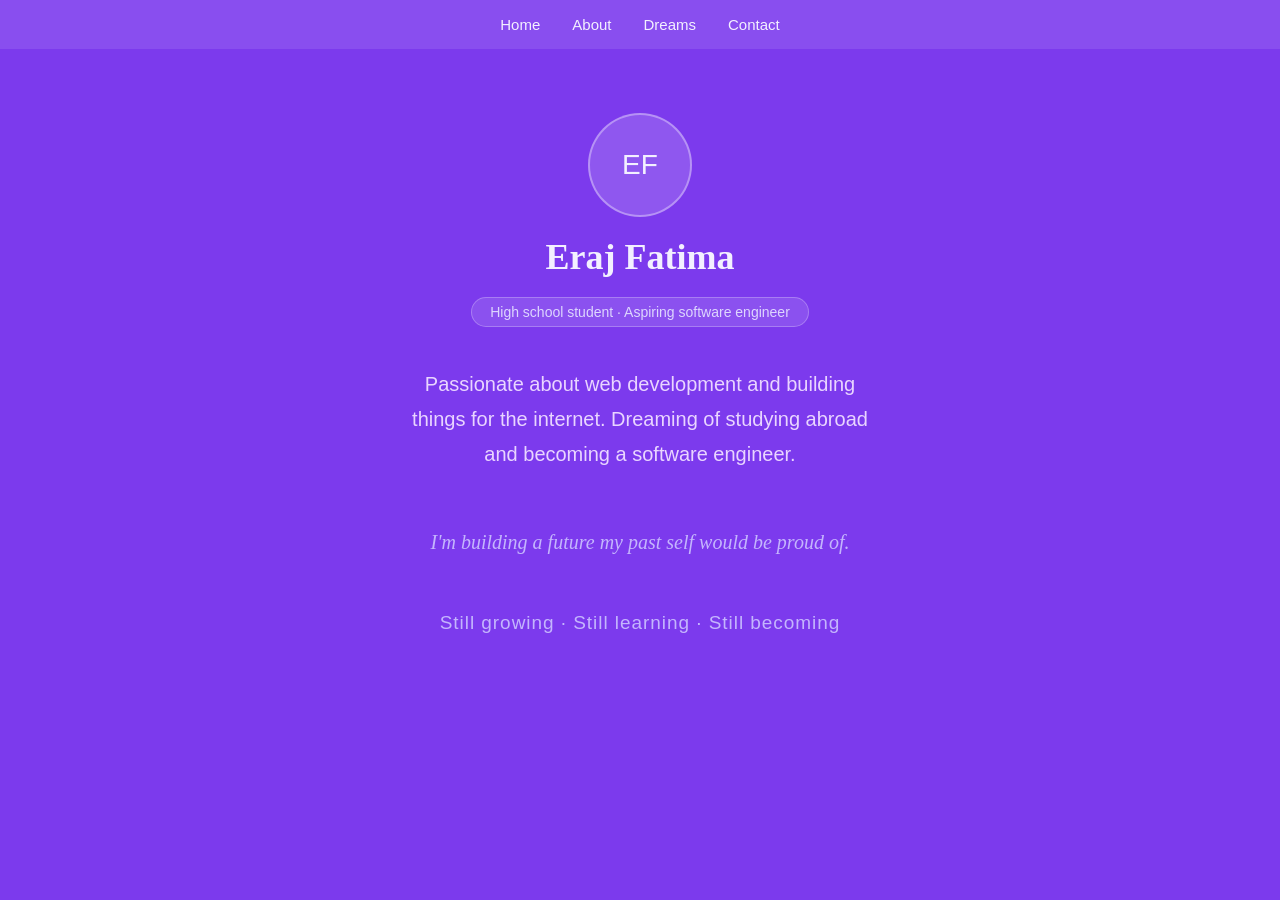
<file: index.html>
<!DOCTYPE html>
<html lang="en">
<head>
    <meta charset="UTF-8">
    <meta name="viewport" content="width=device-width, initial-scale=1.0">
    <link   rel="stylesheet" href="index.css">
    <link rel="preconnect" href="https://fonts.googleapis.com">
<link rel="preconnect" href="https://fonts.gstatic.com" crossorigin>
<link href="https://fonts.googleapis.com/css2?family=Finlandica+Headline:ital,wght@0,100..900;1,100..900&family=Open+Sans:ital,wght@0,300..800;1,300..800&display=swap" rel="stylesheet">
    <title>NextVersion</title>
</head>

<body>
<!-- NAVBAR -->
<nav>
  <a href="#">Home</a>
  <a href="about.html">About</a>
  <a href="dream.html">Dreams</a>
  <a href="contact.html">Contact</a>
</nav>

<section id="hero">
  <div class="avatar">EF</div>
  <h1>Eraj Fatima</h1>
  <span class="role-badge">High school student · Aspiring software engineer</span>
  <p class="bio">
    Passionate about web development and building things for the internet.
    Dreaming of studying abroad and becoming a software engineer.
  </p>
  <p class="tagline">I'm building a future my past self would be proud of.</p>
  <p class="tagline2">Still growing · Still learning · Still becoming</p>
</section>


</body>
</html>
</file>
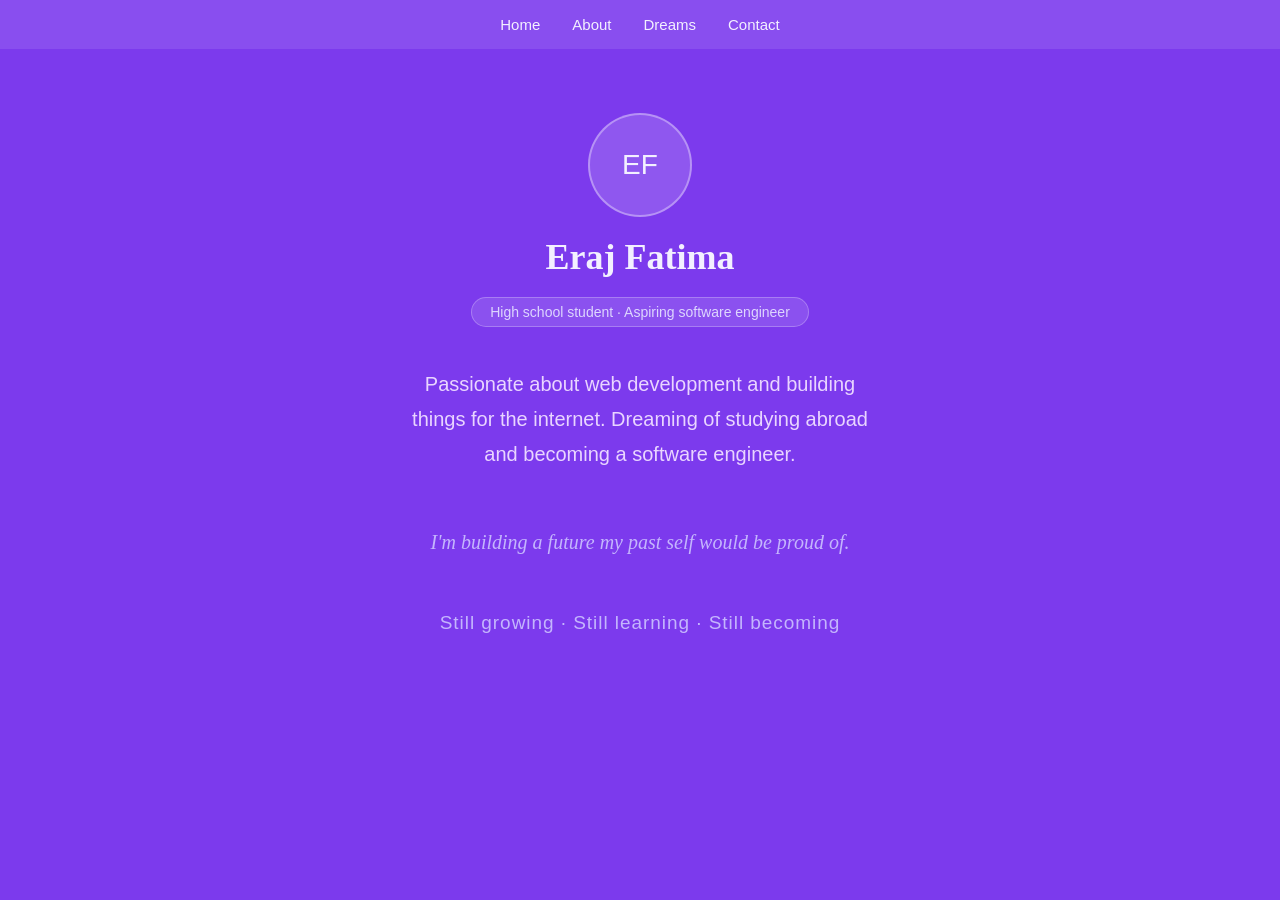
<file: NextVersion/index.html>
<!DOCTYPE html>
<html lang="en">
<head>
    <meta charset="UTF-8">
    <meta name="viewport" content="width=device-width, initial-scale=1.0">
    <link   rel="stylesheet" href="index.css">
    <link rel="preconnect" href="https://fonts.googleapis.com">
<link rel="preconnect" href="https://fonts.gstatic.com" crossorigin>
<link href="https://fonts.googleapis.com/css2?family=Finlandica+Headline:ital,wght@0,100..900;1,100..900&family=Open+Sans:ital,wght@0,300..800;1,300..800&display=swap" rel="stylesheet">
    <title>NextVersion</title>
</head>

<body>
<!-- NAVBAR -->
<nav>
  <a href="#">Home</a>
  <a href="about.html">About</a>
  <a href="dream.html">Dreams</a>
  <a href="contact.html">Contact</a>
</nav>

<section id="hero">
  <div class="avatar">EF</div>
  <h1>Eraj Fatima</h1>
  <span class="role-badge">High school student · Aspiring software engineer</span>
  <p class="bio">
    Passionate about web development and building things for the internet.
    Dreaming of studying abroad and becoming a software engineer.
  </p>
  <p class="tagline">I'm building a future my past self would be proud of.</p>
  <p class="tagline2">Still growing · Still learning · Still becoming</p>
</section>


</body>
</html>
</file>
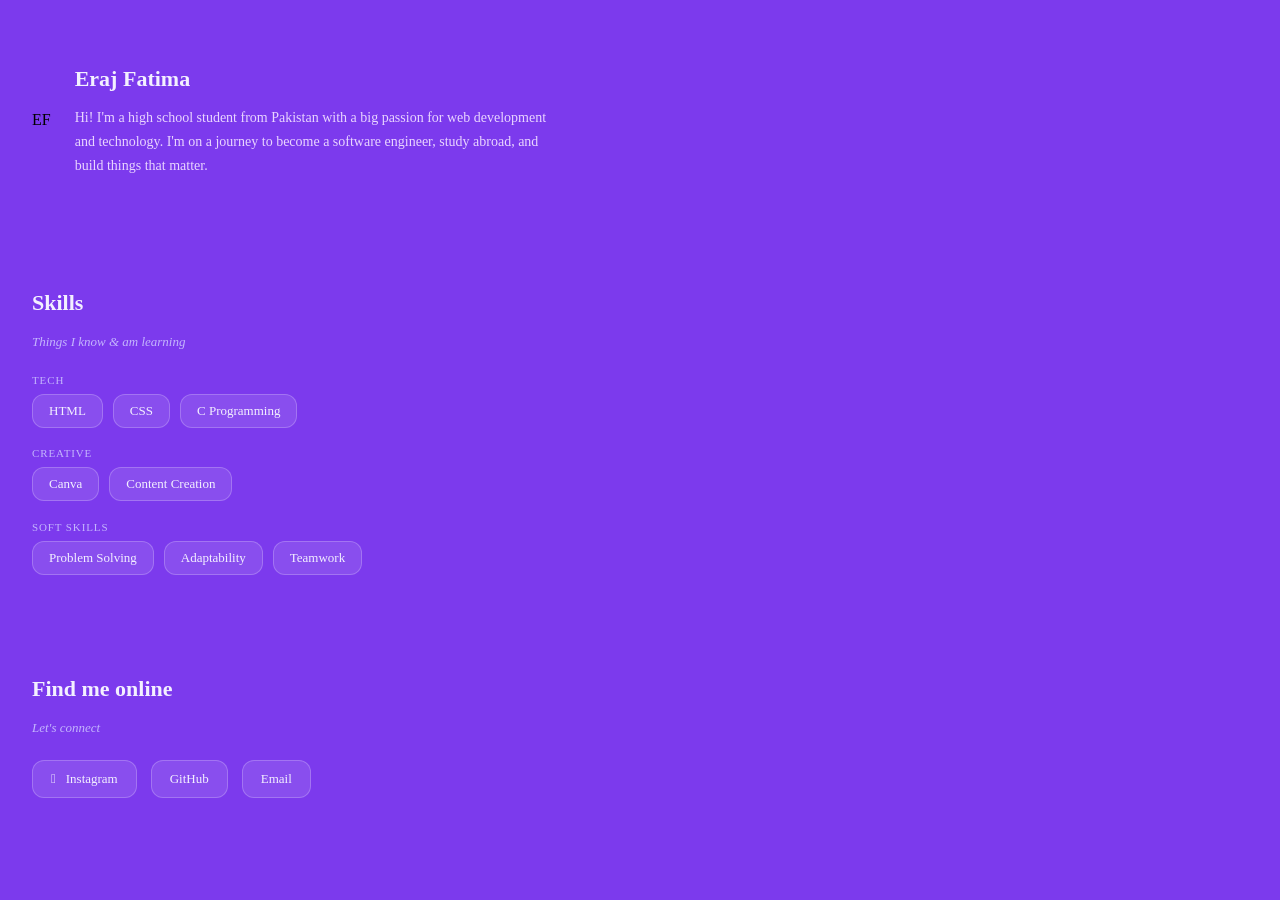
<file: about.html>
<!DOCTYPE html>
<html lang="en">
<head>
  <meta charset="UTF-8">
  <title>About — Eraj Fatima</title>
  <link rel="stylesheet" href="about.css">
</head>
<body>

  <!-- BIO -->
  <section id="about-hero">
    <div class="avatar">EF</div>
    <div class="about-text">
      <h1>Eraj Fatima</h1>
      <p>Hi! I'm a high school student from Pakistan with a big passion for
      web development and technology. I'm on a journey to become a software
      engineer, study abroad, and build things that matter.</p>
    </div>
  </section>

  <!-- SKILLS -->
  <section id="skills">
    <h2>Skills</h2>
    <p class="sub">Things I know &amp; am learning</p>

    <div class="skill-cat-block">
      <p class="cat-label">Tech</p>
      <div class="skills-row">
        <span class="skill">HTML</span>
        <span class="skill">CSS</span>
        <span class="skill">C Programming</span>
      </div>
    </div>

    <div class="skill-cat-block">
      <p class="cat-label">Creative</p>
      <div class="skills-row">
        <span class="skill">Canva</span>
        <span class="skill">Content Creation</span>
      </div>
    </div>

    <div class="skill-cat-block">
      <p class="cat-label">Soft skills</p>
      <div class="skills-row">
        <span class="skill">Problem Solving</span>
        <span class="skill">Adaptability</span>
        <span class="skill">Teamwork</span>
      </div>
    </div>
  </section>

  <!-- SOCIAL LINKS -->
  <section id="social">
    <h2>Find me online</h2>
    <p class="sub">Let's connect</p>

    <div class="social-row">
      <a href="https://www.instagram.com/future_globalstudent/" class="soc-card" target="_blank">
        <span class="soc-icon insta">&#xe61a;</span>
        <span class="soc-label">Instagram</span>
      </a>
      <a href="https://github.com/Eraj67" class="soc-card" target="_blank">
        <span class="soc-label">GitHub</span>
      </a>
      <a href="mailto:erajfatima.work@gmail.com" class="soc-card">
        <span class="soc-label">Email</span>
      </a>
    </div>
  </section>

</body>
</html>
</file>
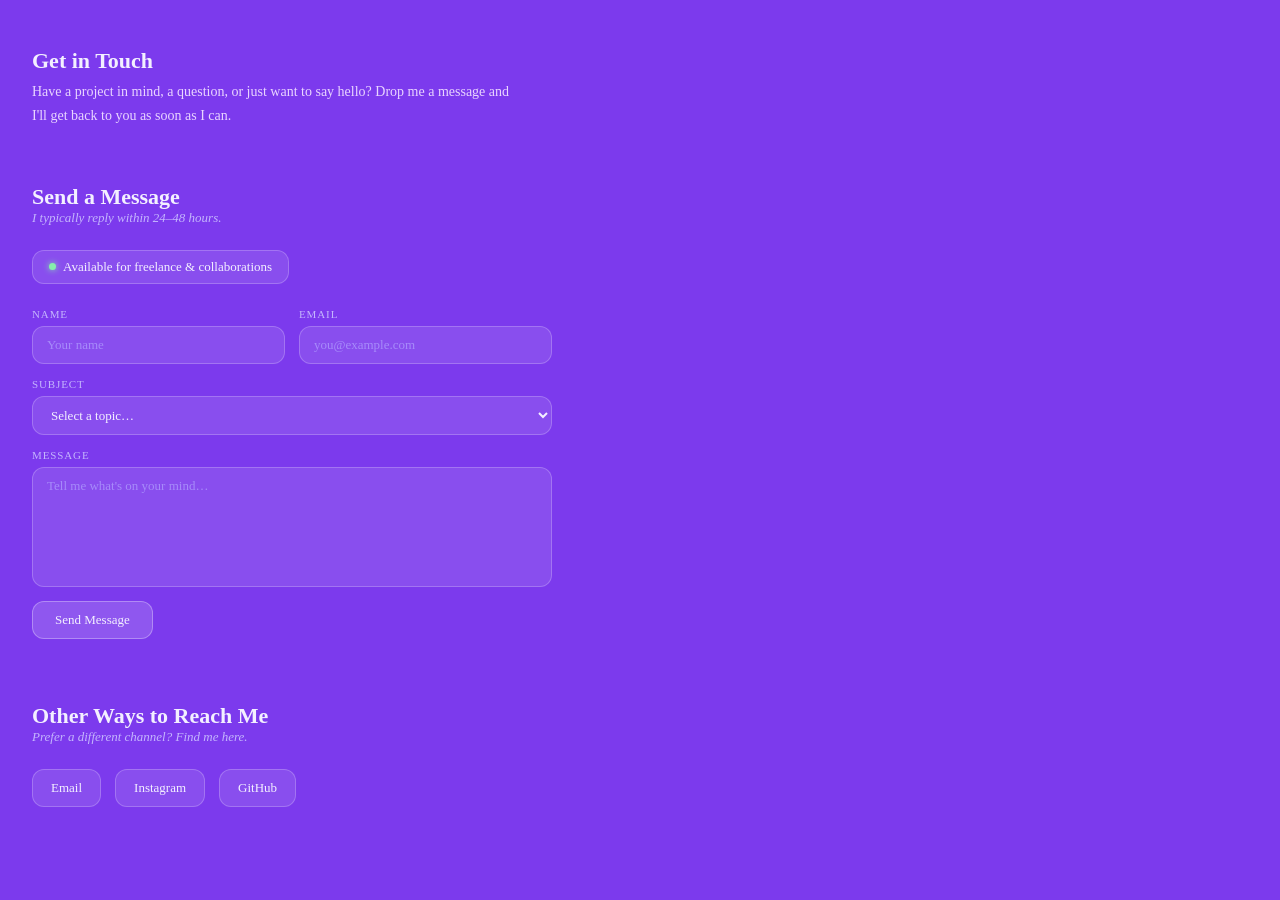
<file: contact.html>
<!DOCTYPE html>
<html lang="en">
<head>
    <meta charset="UTF-8">
    <meta name="viewport" content="width=device-width, initial-scale=1.0">
    <link  rel="stylesheet" href="contact.css">
    <title>Contact</title>
</head>
<body>

<!-- ====== TOP SECTION: Title and description ====== -->
  <section id="contact-hero">
    <div>
      <h1>Get in Touch</h1>
      <p>Have a project in mind, a question, or just want to say hello? Drop me a message and I'll get back to you as soon as I can.</p>
    </div>
  </section>
 
  <!-- ====== MIDDLE SECTION: Contact Form ====== -->
  <section id="contact-form-section">
 
    <h2>Send a Message</h2>
    <p class="sub">I typically reply within 24–48 hours.</p>
 
    <!-- Green dot badge -->
    <div class="avail-badge">
      <span class="dot"></span>
      Available for freelance &amp; collaborations
    </div>
 
    <!-- The Form -->
    <form class="contact-form" onsubmit="handleSubmit(event)">
 
      <!-- Name and Email side by side -->
      <div class="form-row">
        <div class="field">
          <label for="name">Name</label>
          <input id="name" type="text" placeholder="Your name" required />
        </div>
        <div class="field">
          <label for="email">Email</label>
          <input id="email" type="email" placeholder="you@example.com" required />
        </div>
      </div>
 
      <!-- Subject dropdown -->
      <div class="field">
        <label for="subject">Subject</label>
        <select id="subject">
          <option value="">Select a topic…</option>
          <option>Project Collaboration</option>
          <option>Freelance Inquiry</option>
          <option>General Question</option>
          <option>Just Saying Hi</option>
        </select>
      </div>
 
      <!-- Message box -->
      <div class="field">
        <label for="message">Message</label>
        <textarea id="message" placeholder="Tell me what's on your mind…" required></textarea>
      </div>
 
      <!-- Send button -->
      <button type="submit" class="btn-send">Send Message</button>
 
      <!-- This shows after form is submitted -->
      <p class="success-msg" id="successMsg">✓ Message sent! I'll be in touch soon.</p>
 
    </form>
  </section>
 
  <!-- ====== BOTTOM SECTION: Social / Contact Links ====== -->
  <section id="contact-links">
 
    <h2>Other Ways to Reach Me</h2>
    <p class="sub">Prefer a different channel? Find me here.</p>
 
    <div class="contact-row">
 
      <a href="mailto:erajfatima177@gmail.com" class="contact-card">
        Email 
      </a>
 
         <a href="https://www.instagram.com/future_globalstudent/" target="_blank" class="contact-card">
          Instagram
        </a>
      <a href="https://github.com/erajfatima" target="_blank" class="contact-card">
        GitHub 
      </a>
 
    </div>
  </section>
 
  <!-- JavaScript: makes the form show a success message -->
  <script>
    function handleSubmit(e) {
      e.preventDefault(); /* stop page from reloading */
      document.getElementById('successMsg').style.display = 'block';
      e.target.reset(); /* clear the form fields */
      setTimeout(function() {
        document.getElementById('successMsg').style.display = 'none';
      }, 5000); /* hide message after 5 seconds */
    }
  </script>
 



</body>
</html>
</file>
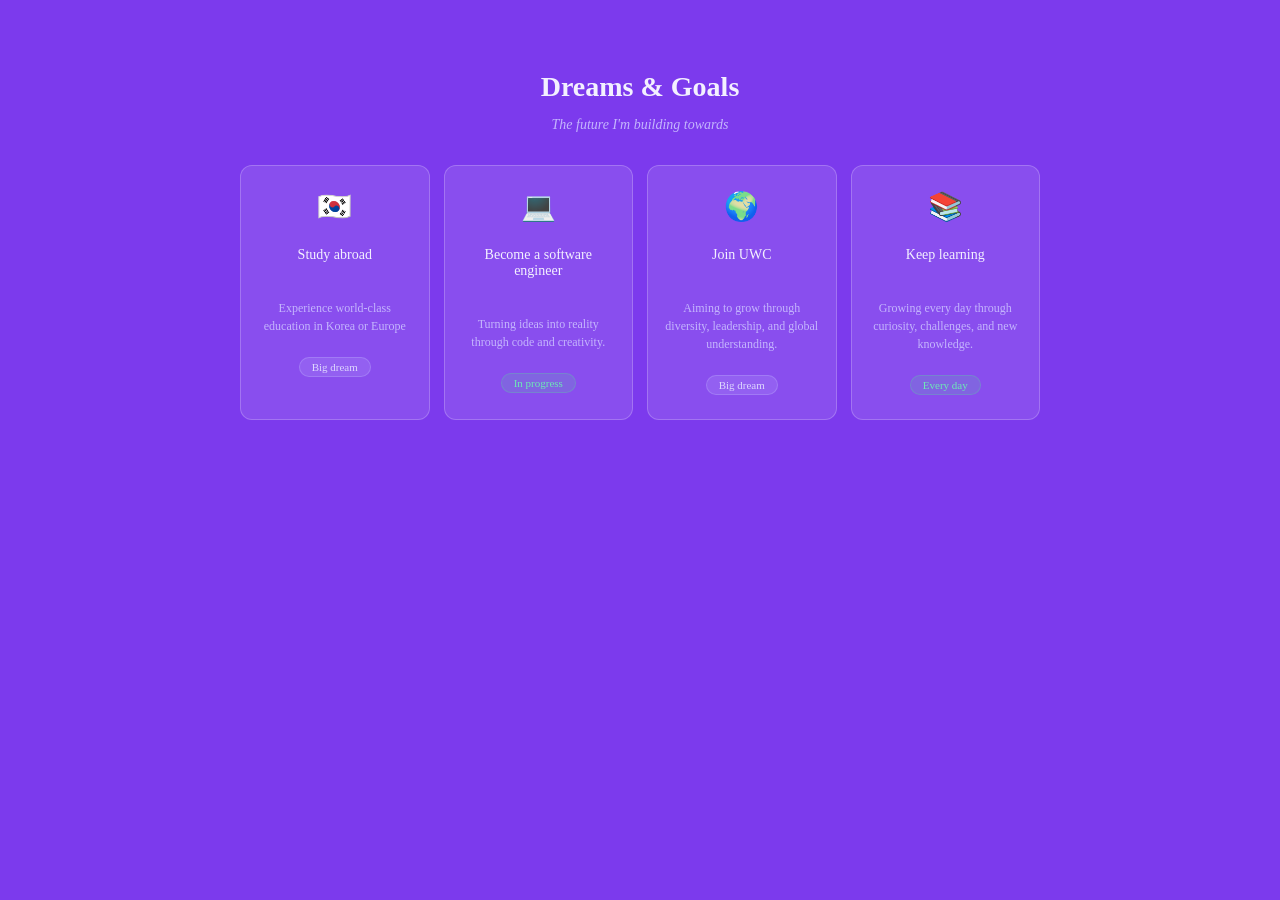
<file: dream.html>
<!DOCTYPE html>
<html lang="en">
<head>
    <meta charset="UTF-8">
    <meta name="viewport" content="width=device-width, initial-scale=1.0">
    <link  rel="stylesheet" href="dream.css">
    <title>Dream</title>
</head>
<body>

    <section id="dreams">
  <h2>Dreams & Goals</h2>
  <p class="sec-sub">The future I'm building towards</p>

  <div class="dreams-grid">

    <div class="dream-card">
      <div class="icon-wrap">🇰🇷</div>
      <h3>Study abroad</h3>
      <p>Experience world-class education in Korea or Europe</p>
      <span class="status dream">Big dream</span>
    </div>

    <div class="dream-card">
      <div class="icon-wrap">💻</div>
      <h3>Become a software engineer</h3>
      <p>Turning ideas into reality through code and creativity.</p>
      <span class="status active">In progress</span>
    </div>

    <div class="dream-card">
      <div class="icon-wrap">🌍</div>
      <h3>Join UWC</h3>
      <p>Aiming to grow through diversity, leadership, and global understanding.</p>
      <span class="status dream">Big dream</span>
    </div>

    <div class="dream-card">
      <div class="icon-wrap">📚</div>
      <h3>Keep learning</h3>
      <p>Growing every day through curiosity, challenges, and new knowledge.</p>
      <span class="status active">Every day</span>
    </div>

  </div>

</section>

</body>
</html>
</file>
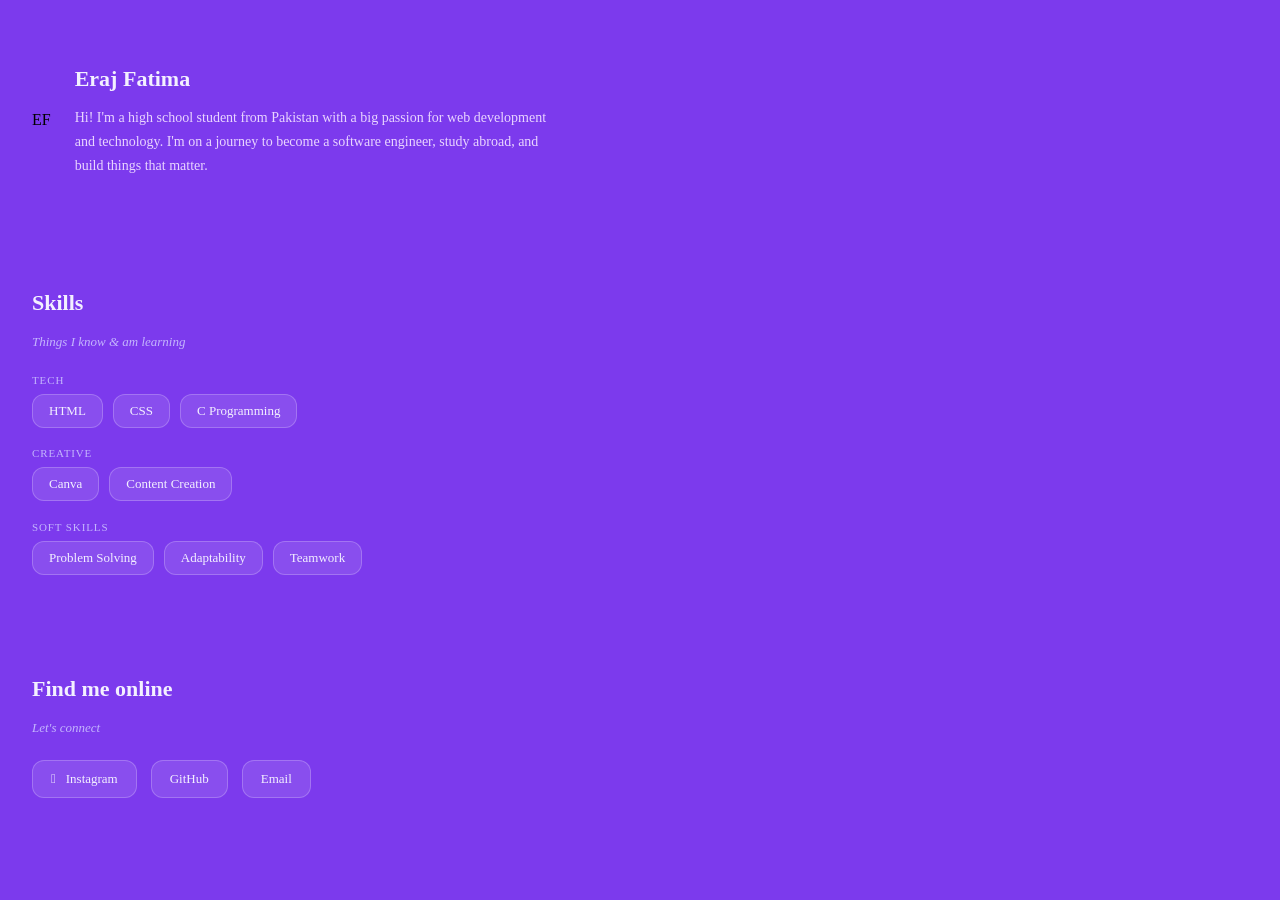
<file: NextVersion/about.html>
<!DOCTYPE html>
<html lang="en">
<head>
  <meta charset="UTF-8">
  <title>About — Eraj Fatima</title>
  <link rel="stylesheet" href="about.css">
</head>
<body>

  <!-- BIO -->
  <section id="about-hero">
    <div class="avatar">EF</div>
    <div class="about-text">
      <h1>Eraj Fatima</h1>
      <p>Hi! I'm a high school student from Pakistan with a big passion for
      web development and technology. I'm on a journey to become a software
      engineer, study abroad, and build things that matter.</p>
    </div>
  </section>

  <!-- SKILLS -->
  <section id="skills">
    <h2>Skills</h2>
    <p class="sub">Things I know &amp; am learning</p>

    <div class="skill-cat-block">
      <p class="cat-label">Tech</p>
      <div class="skills-row">
        <span class="skill">HTML</span>
        <span class="skill">CSS</span>
        <span class="skill">C Programming</span>
      </div>
    </div>

    <div class="skill-cat-block">
      <p class="cat-label">Creative</p>
      <div class="skills-row">
        <span class="skill">Canva</span>
        <span class="skill">Content Creation</span>
      </div>
    </div>

    <div class="skill-cat-block">
      <p class="cat-label">Soft skills</p>
      <div class="skills-row">
        <span class="skill">Problem Solving</span>
        <span class="skill">Adaptability</span>
        <span class="skill">Teamwork</span>
      </div>
    </div>
  </section>

  <!-- SOCIAL LINKS -->
  <section id="social">
    <h2>Find me online</h2>
    <p class="sub">Let's connect</p>

    <div class="social-row">
      <a href="https://www.instagram.com/future_globalstudent/" class="soc-card" target="_blank">
        <span class="soc-icon insta">&#xe61a;</span>
        <span class="soc-label">Instagram</span>
      </a>
      <a href="https://github.com/Eraj67" class="soc-card" target="_blank">
        <span class="soc-label">GitHub</span>
      </a>
      <a href="mailto:erajfatima177@gmail.com" class="soc-card">
        <span class="soc-label">Email</span>
      </a>
    </div>
  </section>

</body>
</html>
</file>
<file: index.css>
body {
  background: #7c3aed;
  min-height: 100vh;
  margin: 0;
  font-family: Georgia, serif;
}

nav {
  background: rgba(255,255,255,0.1);
  padding: 1rem 2rem;
  text-align: center;
  display: flex;
  justify-content: center;
  gap: 2rem;
}
nav a { color: #f3f0ff; 
  text-decoration: none; 
  font-family: sans-serif; 
  font-size: 15px; 
}
nav a:hover { 
  text-decoration: underline; 
}

#hero {
  display: flex;
  flex-direction: column;
  align-items: center;
  text-align: center;
  padding: 4rem 2rem;
  gap: 1.2rem;
}
.avatar {
  width: 100px; height: 100px;
  border-radius: 50%;
  background: rgba(255,255,255,0.15);
  border: 2px solid rgba(255,255,255,0.35);
  display: flex; align-items: center; justify-content: center;
  font-size: 28px; color: #f3f0ff;
  font-family: sans-serif;
}
h1 { font-size: 36px; color: #f3f0ff; margin: 0; }
.role-badge {
  background: rgba(255,255,255,0.12);
  border: 1px solid rgba(255,255,255,0.25);
  border-radius: 999px;
  padding: 6px 18px;
  color: #ddd6fe;
  font-family: sans-serif;
  font-size: 14px;
}
.bio {
  max-width: 480px;
  color: #e9d5ff;
  font-size: 20px;
  line-height: 1.75;
  font-family: sans-serif;
}
.tagline { color: #c4b5fd;
font-style: italic;
font-size: 20px;
font-weight: 100;
}
.tagline2 { color: #c4b5fd;
font-size: 19px; 
letter-spacing: 0.05em; 
font-family: sans-serif;
font-weight: 100; 
}
</file>
<file: NextVersion/index.css>
body {
  background: #7c3aed;
  min-height: 100vh;
  margin: 0;
  font-family: Georgia, serif;
}

nav {
  background: rgba(255,255,255,0.1);
  padding: 1rem 2rem;
  text-align: center;
  display: flex;
  justify-content: center;
  gap: 2rem;
}
nav a { color: #f3f0ff; 
  text-decoration: none; 
  font-family: sans-serif; 
  font-size: 15px; 
}
nav a:hover { 
  text-decoration: underline; 
}

#hero {
  display: flex;
  flex-direction: column;
  align-items: center;
  text-align: center;
  padding: 4rem 2rem;
  gap: 1.2rem;
}
.avatar {
  width: 100px; height: 100px;
  border-radius: 50%;
  background: rgba(255,255,255,0.15);
  border: 2px solid rgba(255,255,255,0.35);
  display: flex; align-items: center; justify-content: center;
  font-size: 28px; color: #f3f0ff;
  font-family: sans-serif;
}
h1 { font-size: 36px; color: #f3f0ff; margin: 0; }
.role-badge {
  background: rgba(255,255,255,0.12);
  border: 1px solid rgba(255,255,255,0.25);
  border-radius: 999px;
  padding: 6px 18px;
  color: #ddd6fe;
  font-family: sans-serif;
  font-size: 14px;
}
.bio {
  max-width: 480px;
  color: #e9d5ff;
  font-size: 20px;
  line-height: 1.75;
  font-family: sans-serif;
}
.tagline { color: #c4b5fd;
font-style: italic;
font-size: 20px;
font-weight: 100;
}
.tagline2 { color: #c4b5fd;
font-size: 19px; 
letter-spacing: 0.05em; 
font-family: sans-serif;
font-weight: 100; 
}
</file>
<file: about.css>
body { background: #7c3aed;
  min-height: 100vh;
  margin: 0;
  font-family: Georgia, serif;}

#about-hero {
  display: flex;
  align-items: center;
  gap: 1.5rem;
  padding: 3rem 2rem;
  flex-wrap: wrap;
}
#about-hero h1 { 
    font-size: 22px; 
    color: #f3f0ff; 
    margin-bottom: 6px; 
}
#about-hero p  { 
    font-size: 14px; 
    color: #e9d5ff; 
    line-height: 1.7; 
    max-width: 480px; 
}

#skills, #social { padding: 2rem; }
#skills h2, #social h2 { 
    font-size: 22px; 
    color: #f3f0ff; 
    font-family: Georgia, serif; 
}
.sub { 
    font-size: 13px; 
    color: #c4b5fd; 
    font-style: italic; 
    margin-bottom: 1.5rem; 
}

.cat-label { 
    font-size: 11px; 
    letter-spacing: 0.08em; 
    text-transform: uppercase; 
    color: #c4b5fd; 
    margin-bottom: 8px; 
}
.skill-cat-block { margin-bottom: 1.2rem; }
.skills-row { 
    display: flex; 
    flex-wrap: wrap; 
    gap: 10px; 
}
.skill {
  background: rgba(255,255,255,0.10);
  border: 0.5px solid rgba(255,255,255,0.22);
  border-radius: 12px;
  padding: 8px 16px;
  font-size: 13px;
  color: #f3f0ff;
}
.skill:hover { background: rgba(255,255,255,0.2); }

.social-row { display: flex; 
    gap: 14px; 
    flex-wrap: wrap; 
}
.soc-card {
  display: flex; align-items: center; gap: 10px;
  background: rgba(255,255,255,0.10);
  border: 0.5px solid rgba(255,255,255,0.22);
  border-radius: 12px;
  padding: 10px 18px;
  text-decoration: none;
  color: #f3f0ff;
  font-size: 13px;
}
.soc-card:hover { background: rgba(255,255,255,0.2); }
</file>
<file: contact.css>
* {
  box-sizing: border-box;
  margin: 0;
  padding: 0;
}
 
body {
  background: #7c3aed;
  min-height: 100vh;
  font-family: Georgia, serif;
  color: #f3f0ff;
}
 
 
/* ── Hero Section (top title area) ── */
 
#contact-hero {
  display: flex;
  align-items: center;
  gap: 1.5rem;
  padding: 3rem 2rem 1.5rem;
  flex-wrap: wrap;
}
 
#contact-hero h1 {
  font-size: 22px;
  color: #f3f0ff;
  margin-bottom: 6px;
}
 
#contact-hero p {
  font-size: 14px;
  color: #e9d5ff;
  line-height: 1.7;
  max-width: 480px;
}
 
 
/* ── Section Padding ── */
 
#contact-form-section,
#contact-links {
  padding: 2rem;
}
 
 
/* ── Section Headings ── */
 
#contact-form-section h2,
#contact-links h2 {
  font-size: 22px;
  color: #f3f0ff;
  font-family: Georgia, serif;
}
 
 
/* ── Subtitle / italic caption under headings ── */
 
.sub {
  font-size: 13px;
  color: #c4b5fd;
  font-style: italic;
  margin-bottom: 1.5rem;
}
 
 
/* ── Availability Badge (green dot) ── */
 
.avail-badge {
  display: inline-flex;
  align-items: center;
  gap: 7px;
  background: rgba(255, 255, 255, 0.10);
  border: 0.5px solid rgba(255, 255, 255, 0.22);
  border-radius: 12px;
  padding: 8px 16px;
  font-size: 13px;
  color: #f3f0ff;
  margin-bottom: 1.5rem;
}
 
/* The green pulsing dot inside the badge */
.dot {
  width: 7px;
  height: 7px;
  border-radius: 50%;
  background: #86efac;
  box-shadow: 0 0 6px #86efac;
  animation: pulse 2s infinite;
}
 
@keyframes pulse {
  0%, 100% { opacity: 1; }
  50%       { opacity: 0.4; }
}
 
 
/* ── Contact Form ── */
 
.contact-form {
  display: flex;
  flex-direction: column;
  gap: 14px;
  max-width: 520px;
}
 
/* Name + Email sit side by side */
.form-row {
  display: flex;
  gap: 14px;
  flex-wrap: wrap; /* stacks on small screens */
}
 
.form-row .field {
  flex: 1;
  min-width: 160px;
}
 
 
/* ── Each label + input pair ── */
 
.field {
  display: flex;
  flex-direction: column;
  gap: 6px;
}
 
/* Small uppercase label above each input */
.field label {
  font-size: 11px;
  letter-spacing: 0.08em;
  text-transform: uppercase;
  color: #c4b5fd;
}
 
/* Shared style for input, textarea, and select */
.field input,
.field textarea,
.field select {
  background: rgba(255, 255, 255, 0.10);
  border: 0.5px solid rgba(255, 255, 255, 0.22);
  border-radius: 12px;
  padding: 10px 14px;
  font-size: 13px;
  color: #f3f0ff;
  font-family: Georgia, serif;
  outline: none;
  width: 100%;
  transition: background 0.2s, border-color 0.2s;
}
 
/* Placeholder text color */
.field input::placeholder,
.field textarea::placeholder {
  color: #a78bfa;
}
 
/* Highlight when user clicks into a field */
.field input:focus,
.field textarea:focus,
.field select:focus {
  background: rgba(255, 255, 255, 0.18);
  border-color: rgba(255, 255, 255, 0.45);
}
 
/* Dropdown option colors */
.field select option {
  background: #7c3aed;
  color: #f3f0ff;
}
 
/* Make the message box taller */
.field textarea {
  height: 120px;
  resize: none;
}
 
 
/* ── Send Button ── */
 
.btn-send {
  display: inline-block;
  background: rgba(255, 255, 255, 0.15);
  border: 0.5px solid rgba(255, 255, 255, 0.30);
  border-radius: 12px;
  padding: 10px 22px;
  font-size: 13px;
  color: #f3f0ff;
  font-family: Georgia, serif;
  cursor: pointer;
  transition: background 0.2s;
  align-self: flex-start;
}
 
.btn-send:hover {
  background: rgba(255, 255, 255, 0.25);
}
 
 
/* ── Success Message (hidden by default) ── */
 
.success-msg {
  display: none; /* JavaScript will show this */
  font-size: 13px;
  color: #d8b4fe;
  font-style: italic;
  margin-top: 4px;
}
 
 
/* ── Contact Link Cards (bottom section) ── */
 
.contact-row {
  display: flex;
  gap: 14px;
  flex-wrap: wrap;
}
 
.contact-card {
  display: inline-flex;
  align-items: center;
  background: rgba(255, 255, 255, 0.10);
  border: 0.5px solid rgba(255, 255, 255, 0.22);
  border-radius: 12px;
  padding: 10px 18px;
  text-decoration: none;   /* removes underline from links */
  color: #f3f0ff;
  font-size: 13px;
  transition: background 0.2s;
}
 
.contact-card:hover {
  background: rgba(255, 255, 255, 0.20);
}
</file>
<file: dream.css>
body { background: #7c3aed;
  min-height: 100vh;
  margin: 0;
  font-family: Georgia, serif;}

#dreams { 
    padding: 3rem 2rem; 
    text-align: center; 
}
#dreams h2 { 
    font-size: 28px; 
    color: #f3f0ff; 
    font-family: Georgia, serif; 
    margin-bottom: 6px; 
}
.sec-sub { 
    color: #c4b5fd; 
    font-style: italic; 
    font-size: 14px; 
    margin-bottom: 2rem; 
}

.dreams-grid {
  display: grid;
  grid-template-columns: repeat(auto-fit, minmax(160px, 1fr));
  gap: 14px;
  max-width: 800px;
  margin: 0 auto;
}
.dream-card {
  background: rgba(255,255,255,0.10);
  border: 0.5px solid rgba(255,255,255,0.22);
  border-radius: 12px;
  padding: 1.5rem 1rem;
  display: flex; flex-direction: column;
  align-items: center; gap: 10px;
}
.dream-card:hover { 
    background: rgba(255,255,255,0.18); 
}
.icon-wrap { font-size: 28px; }
.dream-card h3 { 
    font-size: 14px; 
    font-weight: 500; 
    color: #f3f0ff; 
}
.dream-card p { 
    font-size: 12px; 
    color: #c4b5fd; 
    line-height: 1.5; 
}
.status { 
    font-size: 11px; 
    padding: 3px 12px; 
    border-radius: 999px; 
}
.status.dream { 
    background: rgba(196,181,253,0.18); 
    color: #ddd6fe; 
    border: 0.5px solid rgba(196,181,253,0.3); 
}
.status.active { 
    background: rgba(93,202,165,0.18); 
    color: #6ee7b7; 
    border: 0.5px solid rgba(93,202,165,0.3); }
</file>
<file: NextVersion/about.css>
body { background: #7c3aed;
  min-height: 100vh;
  margin: 0;
  font-family: Georgia, serif;}

#about-hero {
  display: flex;
  align-items: center;
  gap: 1.5rem;
  padding: 3rem 2rem;
  flex-wrap: wrap;
}
#about-hero h1 { 
    font-size: 22px; 
    color: #f3f0ff; 
    margin-bottom: 6px; 
}
#about-hero p  { 
    font-size: 14px; 
    color: #e9d5ff; 
    line-height: 1.7; 
    max-width: 480px; 
}

#skills, #social { padding: 2rem; }
#skills h2, #social h2 { 
    font-size: 22px; 
    color: #f3f0ff; 
    font-family: Georgia, serif; 
}
.sub { 
    font-size: 13px; 
    color: #c4b5fd; 
    font-style: italic; 
    margin-bottom: 1.5rem; 
}

.cat-label { 
    font-size: 11px; 
    letter-spacing: 0.08em; 
    text-transform: uppercase; 
    color: #c4b5fd; 
    margin-bottom: 8px; 
}
.skill-cat-block { margin-bottom: 1.2rem; }
.skills-row { 
    display: flex; 
    flex-wrap: wrap; 
    gap: 10px; 
}
.skill {
  background: rgba(255,255,255,0.10);
  border: 0.5px solid rgba(255,255,255,0.22);
  border-radius: 12px;
  padding: 8px 16px;
  font-size: 13px;
  color: #f3f0ff;
}
.skill:hover { background: rgba(255,255,255,0.2); }

.social-row { display: flex; 
    gap: 14px; 
    flex-wrap: wrap; 
}
.soc-card {
  display: flex; align-items: center; gap: 10px;
  background: rgba(255,255,255,0.10);
  border: 0.5px solid rgba(255,255,255,0.22);
  border-radius: 12px;
  padding: 10px 18px;
  text-decoration: none;
  color: #f3f0ff;
  font-size: 13px;
}
.soc-card:hover { background: rgba(255,255,255,0.2); }
</file>
